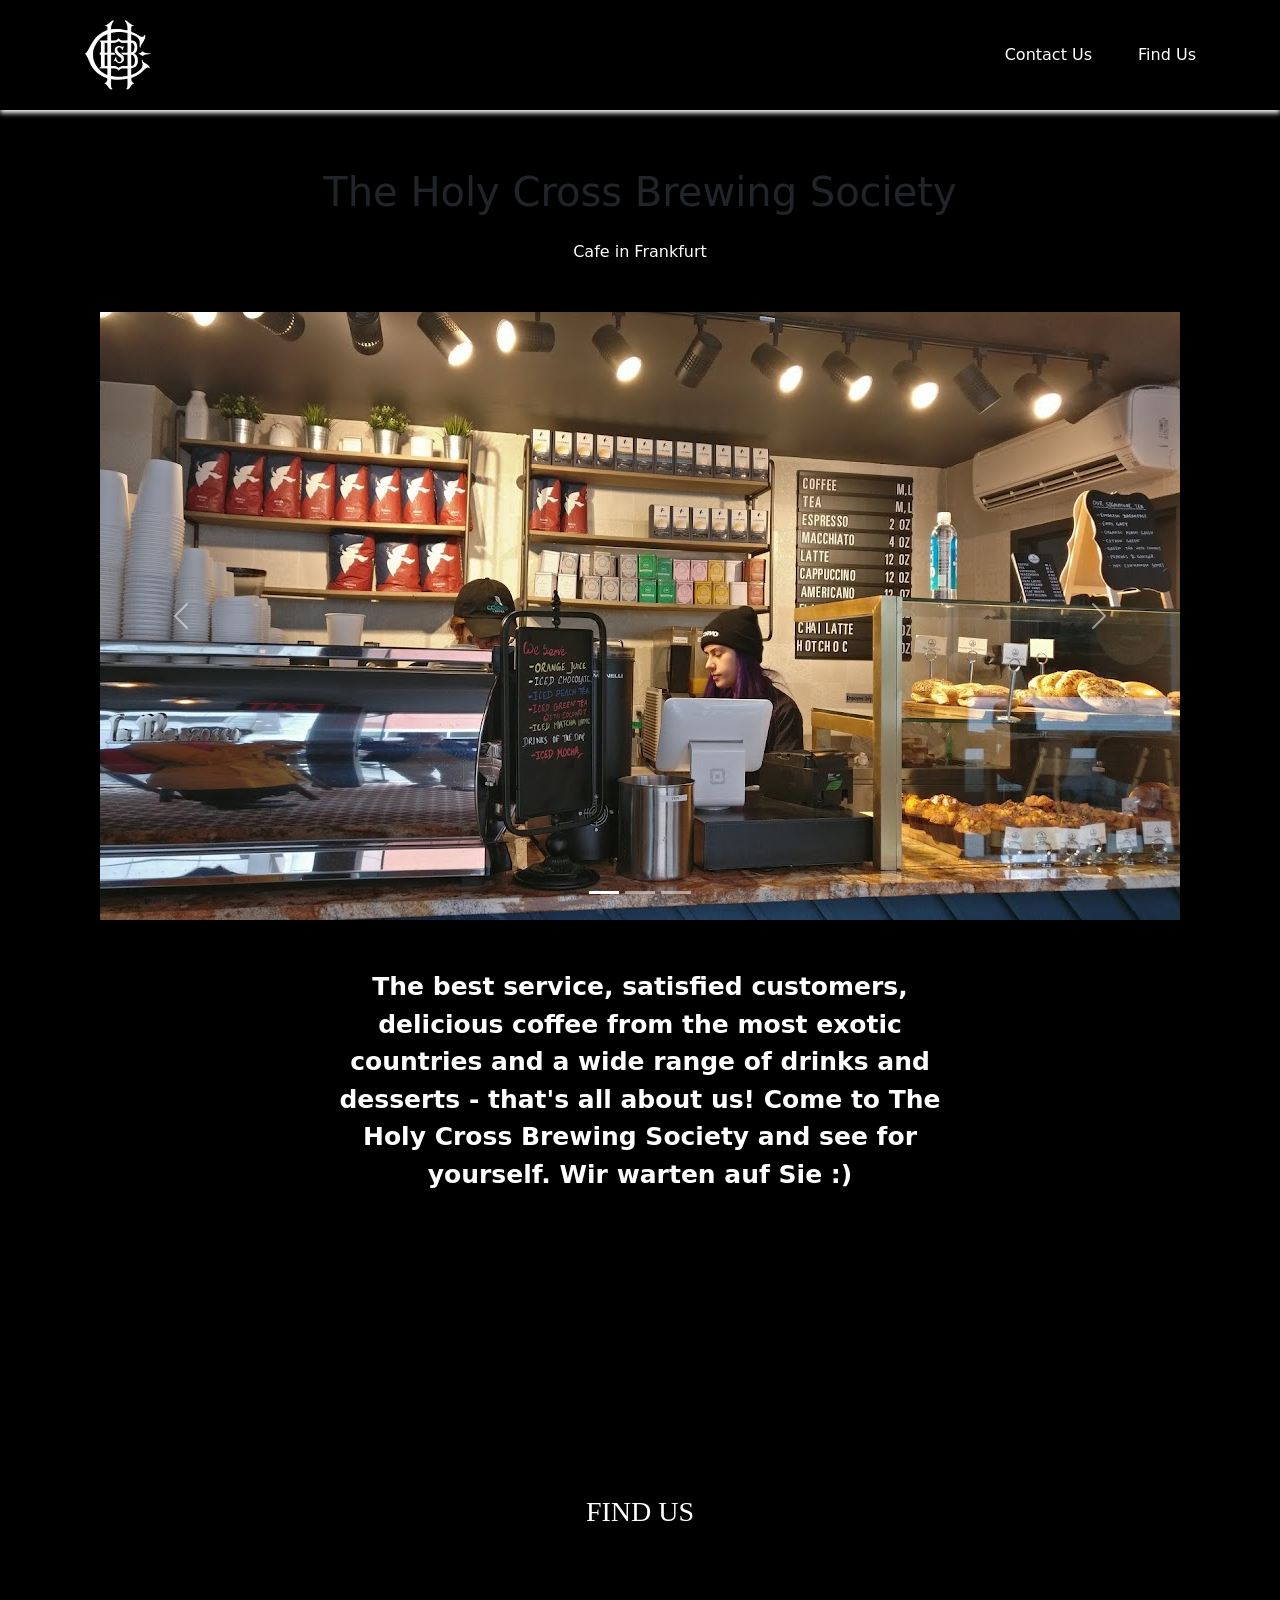
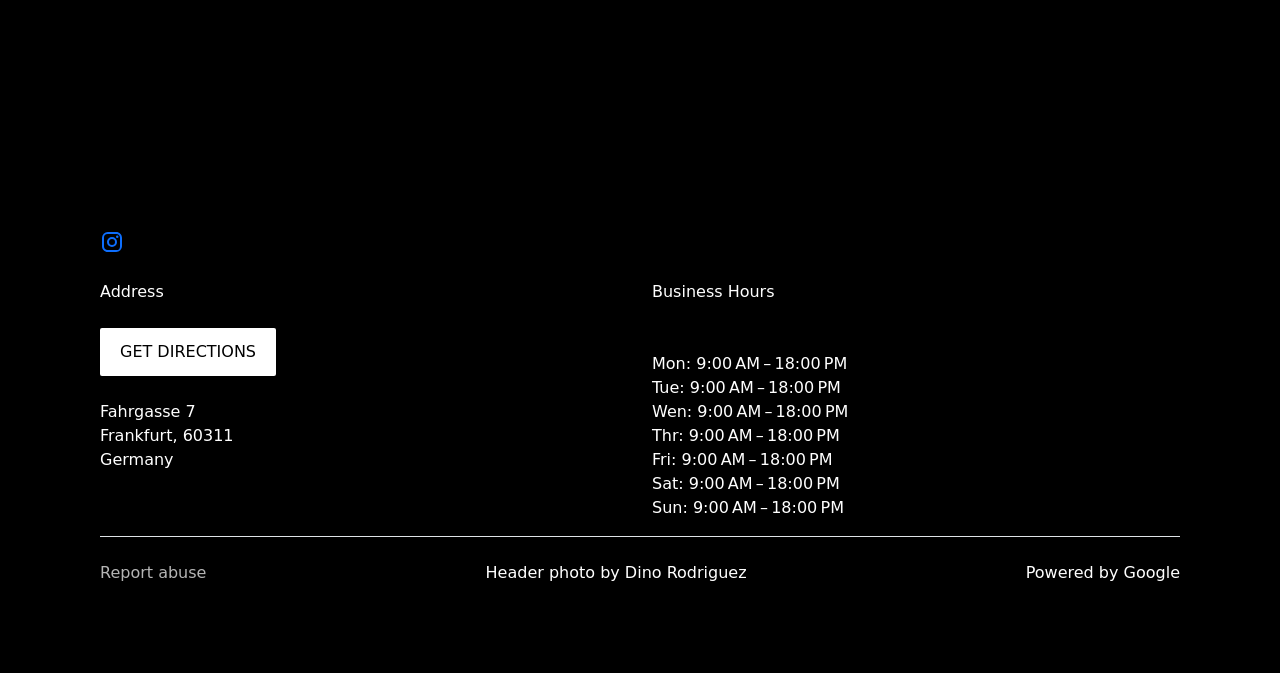
<file: index.html>
<!DOCTYPE html>
<html>

<head>
    <title>
        The Holy Cross Brewing Society
    </title>
    <link rel="stylesheet" href="./assets/css/app.css">
    <link href="https://cdn.jsdelivr.net/npm/bootstrap@5.2.3/dist/css/bootstrap.min.css" rel="stylesheet">
    <script src="https://cdn.jsdelivr.net/npm/bootstrap@5.2.3/dist/js/bootstrap.bundle.min.js"></script>
</head>

<body>

    <header>
        <nav class="navbar navbar-expand-lg w-100">
            <div class="container-fluid justify-content-between">
                <a class="navbar-brand" href="#"><img src="./assets/images/logo.jpg" /></a>
                <button class="navbar-toggler" type="button" data-bs-toggle="collapse"
                    data-bs-target="#navbarSupportedContent" aria-controls="navbarSupportedContent"
                    aria-expanded="false" aria-label="Toggle navigation">
                    <span class="navbar-toggler-icon"></span>
                </button>
                <div class="collapse navbar-collapse" id="navbarSupportedContent">
                    <ul class="navbar-nav mb-2 ms-auto mb-lg-0">
                        <li class="nav-item">
                            <a class="nav-link" aria-current="page" href="#contact">Contact Us</a>
                        </li>
                        <li class="nav-item">
                            <a class="nav-link" href="#find">Find Us</a>
                        </li>
                    </ul>
                </div>
            </div>
        </nav>
    </header>
    <main>
        <div class="text-center mb-5" id="contact">
            <h1 class="mb-4">The Holy Cross Brewing Society</h1>
            <p class="mb-4 text-white">Cafe in Frankfurt
            </p>
        </div>
        <div id="demo" class="carousel slide" data-bs-ride="carousel">

            <!-- Indicators/dots -->
            <div class="carousel-indicators">
                <button type="button" data-bs-target="#demo" data-bs-slide-to="0" class="active"></button>
                <button type="button" data-bs-target="#demo" data-bs-slide-to="1"></button>
                <button type="button" data-bs-target="#demo" data-bs-slide-to="2"></button>
            </div>

            <!-- The slideshow/carousel -->
            <div class="carousel-inner">
                <div class="carousel-item active">
                    <img src="./assets/images/1.jpg" alt="Los Angeles" class="d-block" style="width:100%">
                </div>
                <div class="carousel-item">
                    <img src="./assets/images/1.jpg" alt="Chicago" class="d-block" style="width:100%">
                </div>
                <div class="carousel-item">
                    <img src="./assets/images/1.jpg" alt="New York" class="d-block" style="width:100%">
                </div>
            </div>

            <!-- Left and right controls/icons -->
            <button class="carousel-control-prev" type="button" data-bs-target="#demo" data-bs-slide="prev">
                <span class="carousel-control-prev-icon"></span>
            </button>
            <button class="carousel-control-next" type="button" data-bs-target="#demo" data-bs-slide="next">
                <span class="carousel-control-next-icon"></span>
            </button>
        </div>
        <div class="mt-5 mb-5 d-flex align-content-center justify-content-center ">
            <p class="service-text text-center text-white">The best service, satisfied customers, delicious coffee from the most
                exotic countries and a wide range of drinks and desserts - that's all about us! Come to The Holy Cross
                Brewing Society and see for yourself. Wir warten auf Sie :)</p>
        </div>
        <div class="mb-3 text-center position-relative" id="find">
            <div class="find-text-box">
                <h3 class="mb-5">FIND US</h3>
            </div>
            <a href="https://www.google.com/maps/search/542+9th+Avenue,+New+York,+NY/data=!3m1!4b1" target="_blank"
                itemprop="hasMap" data-tracking-element-type="7">
                <iframe src="https://www.google.com/maps/embed?pb=!Xqgxso8TNCZtX64L6" width="100%" height="550"
                    frameborder="0" style="border:0" allowfullscreen></iframe>
            </a>
        </div>
        <div class="mb-4">
            <a href="https://www.instagram.com/the_holy_cross_brewing_society/" target="_blank">
                <svg xmlns="http://www.w3.org/2000/svg" width="26" height="26" viewBox="0 0 26 26">
                    <path fill="currentColor"
                        d="M7.8 2h8.4C19.4 2 22 4.6 22 7.8v8.4a5.8 5.8 0 0 1-5.8 5.8H7.8C4.6 22 2 19.4 2 16.2V7.8A5.8 5.8 0 0 1 7.8 2m-.2 2A3.6 3.6 0 0 0 4 7.6v8.8C4 18.39 5.61 20 7.6 20h8.8a3.6 3.6 0 0 0 3.6-3.6V7.6C20 5.61 18.39 4 16.4 4H7.6m9.65 1.5a1.25 1.25 0 0 1 1.25 1.25A1.25 1.25 0 0 1 17.25 8A1.25 1.25 0 0 1 16 6.75a1.25 1.25 0 0 1 1.25-1.25M12 7a5 5 0 0 1 5 5a5 5 0 0 1-5 5a5 5 0 0 1-5-5a5 5 0 0 1 5-5m0 2a3 3 0 0 0-3 3a3 3 0 0 0 3 3a3 3 0 0 0 3-3a3 3 0 0 0-3-3Z" />
                </svg>
            </a>
        </div>
        <div class="row">
            <div class="col-6">
                <p class="mb-4 text-white">Address</p>
                <button class="default-btn mb-4">Get Directions</button>
                <p class="text-white">Fahrgasse 7<br />
                    Frankfurt, 60311<br />
                    Germany</p>
            </div>
            <div class="col-6">
                <p class="mb-5 text-white">Business Hours</p>
                <ul class="ps-0 text-white">
                    <li>Mon: 9:00 AM – 18:00 PM</li>
                    <li>Tue: 9:00 AM – 18:00 PM</li>
                    <li>Wen: 9:00 AM – 18:00 PM</li>
                    <li>Thr: 9:00 AM – 18:00 PM</li>
                    <li>Fri: 9:00 AM – 18:00 PM</li>
                    <li>Sat: 9:00 AM – 18:00 PM</li>
                    <li>Sun: 9:00 AM – 18:00 PM</li>
                </ul>
            </div>
        </div>
        <footer class="border-top py-4 d-flex justify-content-between">
            <a href="https://support.google.com/business/answer/7388122" target="_blank" class="X3D5od">Report abuse</a>
            <p class="text-white">Header photo by Dino Rodriguez</p>
            <p class="text-white">Powered by Google</p>
        </footer>
    </main>
</body>

</html>
</file>
<file: assets/css/app.css>
body {
    margin: 0;
    background-color: #000 !important;
}

ul {
    list-style: none;
}

a {
    text-decoration: none !important;
}

h1 {
    color: #fff;
    font-weight: 900;
}

h3 {
    font-family: "Ultra", serif;
    font-weight: 700;
}

.w-67 {
    width: 67px;
}

hr {
    border-color: #000 !important;
    opacity: 1 !important;
}

header {
    position: fixed;
    top: 0;
    width: 100%;
    box-sizing: border-box;
    min-height: 80px;
    display: flex;
    flex-wrap: wrap;
    align-items: center;
    justify-content: space-between;
    padding: 0 5% 0 5%;
    box-shadow: 0px 3px 5px #fff;
    background-color: #000;
    z-index: 10;
}

header a.navbar-brand {
    color: #fff !important;
    font-weight: 900;
    font-size: 30px;
}

header .navbar-brand>img {
    width: 14%;

}

header a.nav-link {
    color: #fff !important;
}

nav li.nav-item {
    margin-left: 30px;
}


header>.header-navbar {
    width: 20%;
    display: flex;
    align-items: center;
    justify-content: space-between;
}

header>.header-navbar>span {
    font-size: 20px;
    color: #fff;
}

header>.header-navbar>span:hover {
    color: #888888;
}

.content {
    display: flex;
    justify-content: center;
    flex-wrap: wrap;
}

main {
    max-width: 1080px;
    margin: 120px auto 0;
    padding: 48px 0;
    background-color: #000;
}

.service-text {
    width: 60%;
    font-size: 25px;
    font-weight: 600;
}

.find-text-box {
    position: absolute;
    top: 50%;
    left: 50%;
    transform: translate(-50%, -50%);
    color: #fff;
}

.default-btn {
    background-color: #fff;
    color: black;
    border-width: 0;
    border-radius: 2px;
    display: inline-block;
    text-transform: uppercase;
    padding: 12px 20px;
    white-space: nowrap;
    font-weight: 500;
}

.default-btn:hover {
    background-color: #404040;
}

footer p,
footer a {
    color: #b5b5b5;
}
</file>
